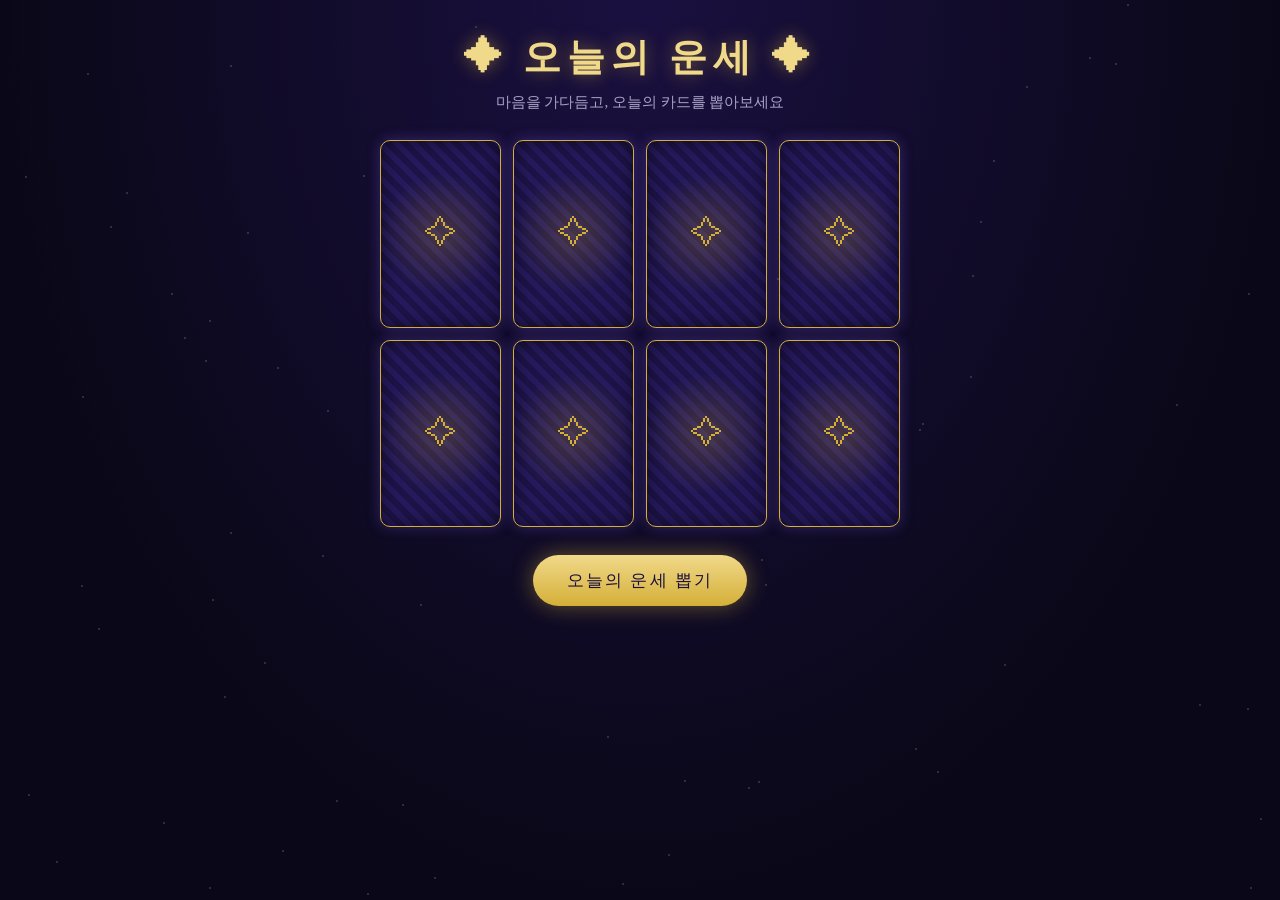
<file: fortune/index.html>
<!doctype html>
<html lang="ko">
<head>
<meta charset="utf-8">
<meta name="viewport" content="width=device-width, initial-scale=1">
<title>오늘의 운세</title>
<style>
  :root {
    --gold: #d4af37;
    --gold-soft: #f1d98a;
    --bg1: #0a0818;
    --bg2: #1a1040;
    --ink: #e8e4f5;
  }
  * { box-sizing: border-box; margin: 0; padding: 0; }
  html, body { min-height: 100%; }
  body {
    background: radial-gradient(ellipse at 50% 0%, var(--bg2) 0%, var(--bg1) 70%) fixed;
    color: var(--ink);
    font-family: "Noto Serif KR", "Batang", Georgia, serif;
    display: flex; flex-direction: column; align-items: center;
    padding: 32px 16px 56px;
    overflow-x: hidden;
  }
  #stars { position: fixed; inset: 0; pointer-events: none; z-index: 0; }
  .star {
    position: absolute; width: 2px; height: 2px; border-radius: 50%;
    background: #fff; opacity: .2;
    animation: twinkle var(--d, 3s) ease-in-out infinite;
    animation-delay: var(--delay, 0s);
  }
  @keyframes twinkle { 50% { opacity: .95; transform: scale(1.8); } }

  main { position: relative; z-index: 1; width: 100%; max-width: 760px; text-align: center; }
  h1 {
    font-size: clamp(26px, 6vw, 38px); font-weight: 600; letter-spacing: .15em;
    color: var(--gold-soft); text-shadow: 0 0 18px rgba(212,175,55,.45);
  }
  .sub { margin: 10px 0 28px; color: #a9a3c7; font-size: 15px; }

  .deck {
    display: grid; grid-template-columns: repeat(4, 1fr);
    gap: 12px; max-width: 520px; margin: 0 auto 28px;
  }
  .card {
    aspect-ratio: 2 / 3.1; perspective: 900px; position: relative;
    transition: transform .5s, opacity .5s, filter .5s;
  }
  .inner {
    position: absolute; inset: 0; transform-style: preserve-3d;
    transition: transform .9s cubic-bezier(.2,.7,.2,1);
  }
  .card.flipped .inner { transform: rotateY(180deg); }
  .face {
    position: absolute; inset: 0; backface-visibility: hidden; -webkit-backface-visibility: hidden;
    border-radius: 10px; border: 1.5px solid var(--gold);
    display: flex; flex-direction: column; align-items: center; justify-content: center;
    overflow: hidden;
  }
  .back {
    background:
      radial-gradient(circle at 50% 50%, rgba(212,175,55,.22), transparent 55%),
      repeating-linear-gradient(45deg, #1d1347 0 6px, #251a5c 6px 12px);
    box-shadow: 0 0 14px rgba(120,90,220,.35), inset 0 0 18px rgba(0,0,0,.5);
    color: var(--gold); font-size: clamp(20px, 5vw, 32px);
  }
  .front {
    transform: rotateY(180deg);
    background: linear-gradient(160deg, #2b1b6b, #120a30 70%);
    box-shadow: 0 0 28px var(--glow, rgba(212,175,55,.6));
    padding: 6px;
  }
  .sym { font-size: clamp(28px, 8vw, 54px); line-height: 1.1; }
  .nm { margin-top: 6px; font-size: clamp(11px, 2.6vw, 15px); color: var(--gold-soft); letter-spacing: .1em; }

  .deck.shuffling .card { animation: shuffle .9s ease-in-out; }
  .deck.shuffling .card:nth-child(even) { animation-direction: reverse; }
  @keyframes shuffle {
    25% { transform: translate(var(--sx, 20px), -10px) rotate(8deg); }
    60% { transform: translate(calc(var(--sx, 20px) * -1), 8px) rotate(-8deg); }
  }
  .deck.picked .card:not(.flipped) { opacity: .18; filter: blur(1px) grayscale(.6); transform: scale(.94); }
  .deck.picked .card.flipped { transform: scale(1.12); z-index: 2; }

  button {
    font: inherit; font-size: 17px; letter-spacing: .12em; cursor: pointer;
    color: #1a1040; background: linear-gradient(180deg, #f1d98a, var(--gold));
    border: 0; border-radius: 999px; padding: 14px 34px;
    box-shadow: 0 0 22px rgba(212,175,55,.45);
    transition: transform .15s, box-shadow .2s, opacity .2s;
  }
  button:hover:not(:disabled) { transform: translateY(-2px); box-shadow: 0 0 32px rgba(212,175,55,.75); }
  button:disabled { opacity: .5; cursor: default; }
  button:focus-visible { outline: 2px solid #fff; outline-offset: 3px; }

  .result {
    margin: 30px auto 0; max-width: 520px; padding: 24px 22px;
    border: 1px solid rgba(212,175,55,.4); border-radius: 14px;
    background: rgba(20,12,50,.65); backdrop-filter: blur(4px);
    opacity: 0; transform: translateY(12px); transition: opacity .8s, transform .8s;
    min-height: 0; visibility: hidden;
  }
  .result.show { opacity: 1; transform: none; visibility: visible; }
  .result h2 { color: var(--gold-soft); font-size: 22px; margin-bottom: 12px; letter-spacing: .1em; }
  .result p { line-height: 1.8; font-size: 16px; }
  .lucky { margin-top: 14px; font-size: 14px; color: #a9a3c7; }
  .lucky b { color: var(--gold-soft); font-weight: 600; }

  @media (max-width: 420px) { .deck { gap: 8px; } }
  @media (prefers-reduced-motion: reduce) {
    .star, .deck.shuffling .card { animation: none; }
    .inner, .result, .card { transition-duration: .01s; }
  }
</style>
</head>
<body>
<div id="stars" aria-hidden="true"></div>
<main>
  <h1>✦ 오늘의 운세 ✦</h1>
  <p class="sub">마음을 가다듬고, 오늘의 카드를 뽑아보세요</p>

  <div class="deck" id="deck"></div>
  <button id="draw">오늘의 운세 뽑기</button>

  <section class="result" id="result" aria-live="polite">
    <h2 id="rTitle"></h2>
    <p id="rMsg"></p>
    <p class="lucky" id="rLucky"></p>
  </section>
</main>

<script>
const CARDS = [
  { name: "별",   sym: "⭐", glow: "rgba(255,230,120,.7)", msg: "오랫동안 품어 온 소망이 길을 밝혀 줄 날입니다. 작은 영감 하나를 놓치지 말고 따라가 보세요.", color: "은빛 하늘색", num: 7 },
  { name: "달",   sym: "🌙", glow: "rgba(170,190,255,.7)", msg: "직감이 평소보다 예리한 하루입니다. 서두르지 말고 마음의 소리에 귀 기울이면 답이 보입니다.", color: "진주색", num: 2 },
  { name: "태양", sym: "☀️", glow: "rgba(255,180,60,.75)", msg: "에너지가 넘치고 하는 일마다 빛이 납니다. 망설였던 일을 시작하기에 더없이 좋은 날입니다.", color: "황금색", num: 1 },
  { name: "행운", sym: "🍀", glow: "rgba(90,230,140,.7)",  msg: "뜻밖의 좋은 소식이나 만남이 찾아옵니다. 열린 마음으로 기회를 맞이하세요.", color: "에메랄드", num: 8 },
  { name: "사랑", sym: "💖", glow: "rgba(255,110,170,.7)", msg: "주변 사람들과의 관계가 따뜻해지는 날입니다. 고마운 마음을 표현해 보세요, 배로 돌아옵니다.", color: "장밋빛", num: 6 },
  { name: "용기", sym: "🦁", glow: "rgba(255,120,70,.7)",  msg: "한 걸음 내딛는 순간 길이 열립니다. 두려움보다 설렘에 집중하면 좋은 결과가 따릅니다.", color: "주홍색", num: 5 },
  { name: "지혜", sym: "🦉", glow: "rgba(150,120,255,.75)",msg: "차분히 생각하면 복잡한 문제도 풀립니다. 조언을 구하거나 기록하며 정리해 보세요.", color: "보랏빛", num: 3 },
  { name: "변화", sym: "🦋", glow: "rgba(90,210,240,.7)",  msg: "새로운 흐름이 다가옵니다. 익숙한 것을 조금 바꿔 보면 행운의 문이 열릴 거예요.", color: "청록색", num: 9 },
];

const deck = document.getElementById("deck");
const btn = document.getElementById("draw");
const result = document.getElementById("result");
const reduceMotion = matchMedia("(prefers-reduced-motion: reduce)").matches;
let last = -1, busy = false;

// 배경 별
const stars = document.getElementById("stars");
for (let i = 0; i < 70; i++) {
  const s = document.createElement("i");
  s.className = "star";
  s.style.cssText = `left:${Math.random()*100}%;top:${Math.random()*100}%;--d:${2+Math.random()*4}s;--delay:${Math.random()*4}s`;
  stars.appendChild(s);
}

// 카드 8장 (뒷면)
CARDS.forEach((c) => {
  const el = document.createElement("div");
  el.className = "card";
  el.innerHTML = `
    <div class="inner">
      <div class="face back">✧</div>
      <div class="face front" style="--glow:${c.glow}">
        <div class="sym">${c.sym}</div><div class="nm">${c.name}</div>
      </div>
    </div>`;
  deck.appendChild(el);
});
const els = [...deck.children];

const wait = (ms) => new Promise((r) => setTimeout(r, reduceMotion ? 0 : ms));

function reset() {
  els.forEach((e) => e.classList.remove("flipped"));
  deck.classList.remove("picked");
  result.classList.remove("show");
}

btn.addEventListener("click", async () => {
  if (busy) return;
  busy = true; btn.disabled = true;

  const wasPicked = deck.classList.contains("picked");
  reset();
  if (wasPicked) await wait(700);

  deck.style.setProperty("--sx", (deck.clientWidth / 8) + "px");
  deck.classList.add("shuffling");
  await wait(900);
  deck.classList.remove("shuffling");

  let i;
  do { i = Math.floor(Math.random() * CARDS.length); } while (i === last && CARDS.length > 1);
  last = i;
  const c = CARDS[i];

  els[i].classList.add("flipped");
  deck.classList.add("picked");
  await wait(900);

  document.getElementById("rTitle").textContent = `${c.sym} ${c.name}`;
  document.getElementById("rMsg").textContent = c.msg;
  document.getElementById("rLucky").innerHTML = `행운의 색 <b>${c.color}</b> · 행운의 숫자 <b>${c.num}</b>`;
  result.classList.add("show");
  result.scrollIntoView({ behavior: reduceMotion ? "auto" : "smooth", block: "nearest" });

  btn.textContent = "다시 뽑기";
  btn.disabled = false; busy = false;
});
</script>
</body>
</html>
</file>
